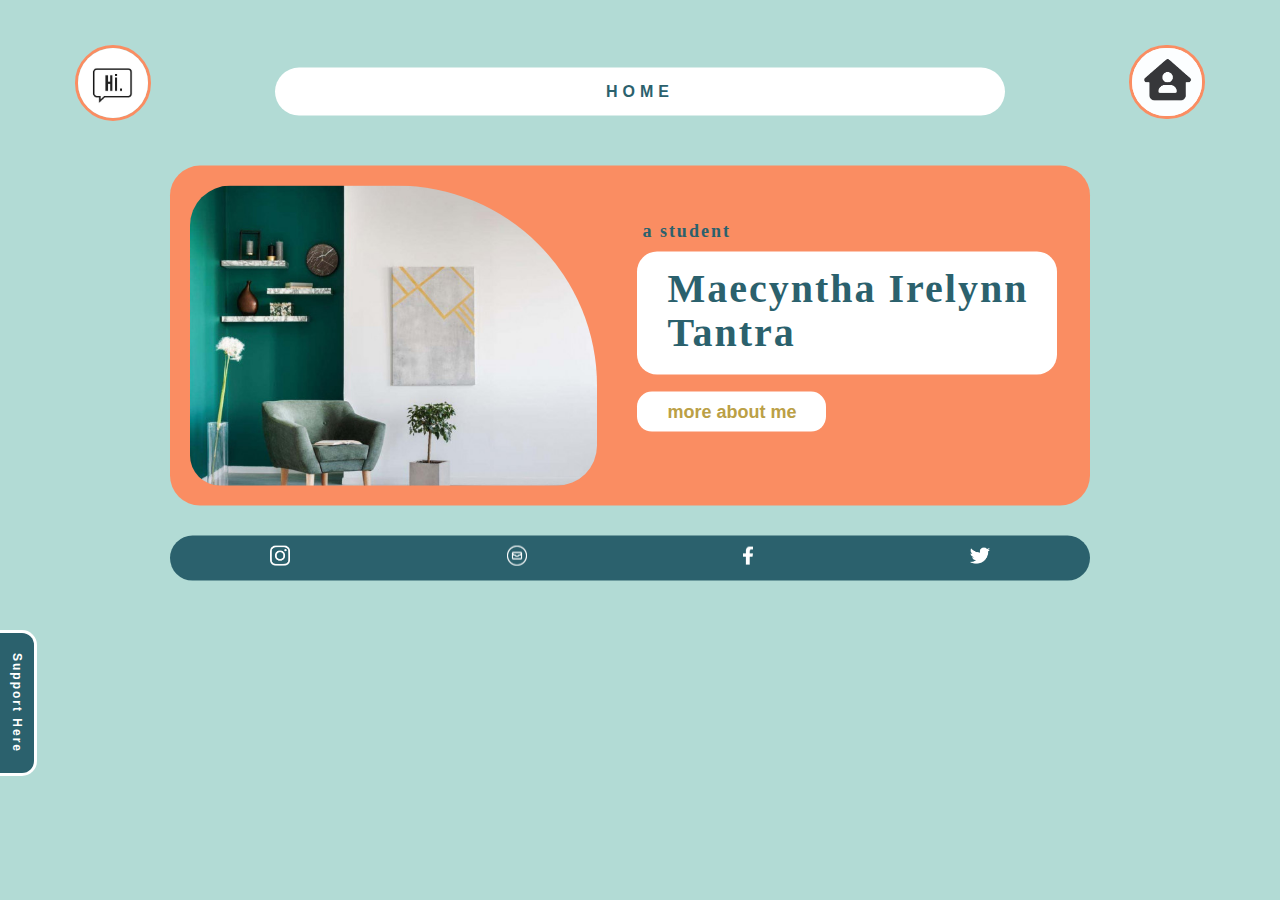
<file: index.html>
<!DOCTYPE html>
<html>
<head>
    <meta name="viewport" content="width=device-width, initial-scale=1.0">
    <title>| Home |g</title>
    <link rel="stylesheet" href="style.css">
</head>
<body>
    
    <div id="overlayMenu">
        <label for="toggle" id="icon" class="now">
            <span><img src="pict/home.jpg"</span>
        </label>
        <a href=index.html id="icon" class="hi">
            <span><img src="pict/hi.jpg"</span>
        </a>
        <input type="checkbox" name="" id="toggle">
        <div class="nav">
            <ul>
                <li><a class="active" href="index.html">Home</a></li>
                <li><a href="about.html">About</a></li>
                <li><a href="porto.html">Portofolio</a></li>
                <li><a href="contact.html">Contact</a></li>
            </ul>
        </div>
        
        <div id="isi">
            <div class="title">
                <h1 align="center">HOME</h1>
            </div>
            <div class="content">
                <div id="orange-highlight">
                    <div class="pict">
                        <img src="pict/interior.jpg">
                    </div>
                    <div class="sub">
                        <p>a student</p>
                        <h1>Maecyntha Irelynn Tantra</h1>
                        <div class="more">
                            <a href="about.html">more about me</a>
                        </div>
                    </div> 
                </div>
                <div id="dark-highlight">
                    <div class="logo">
                        <img src="pict/insta.png">
                    </div>
                    <div class="logo">
                        <img src="pict/email.png">
                    </div>
                    <div class="logo">
                        <img class="small" src="pict/fac.png">
                    </div>
                    <div class="logo">
                        <img src="pict/twit.png">
                    </div>
                </div>
            </div>
        </div>
        
    </div>
    <br />
    <div class="side">
        <a href="mailto: support@me.com">Support Here</a>
    </div>
    
    
    
</body>
</html>
</file>
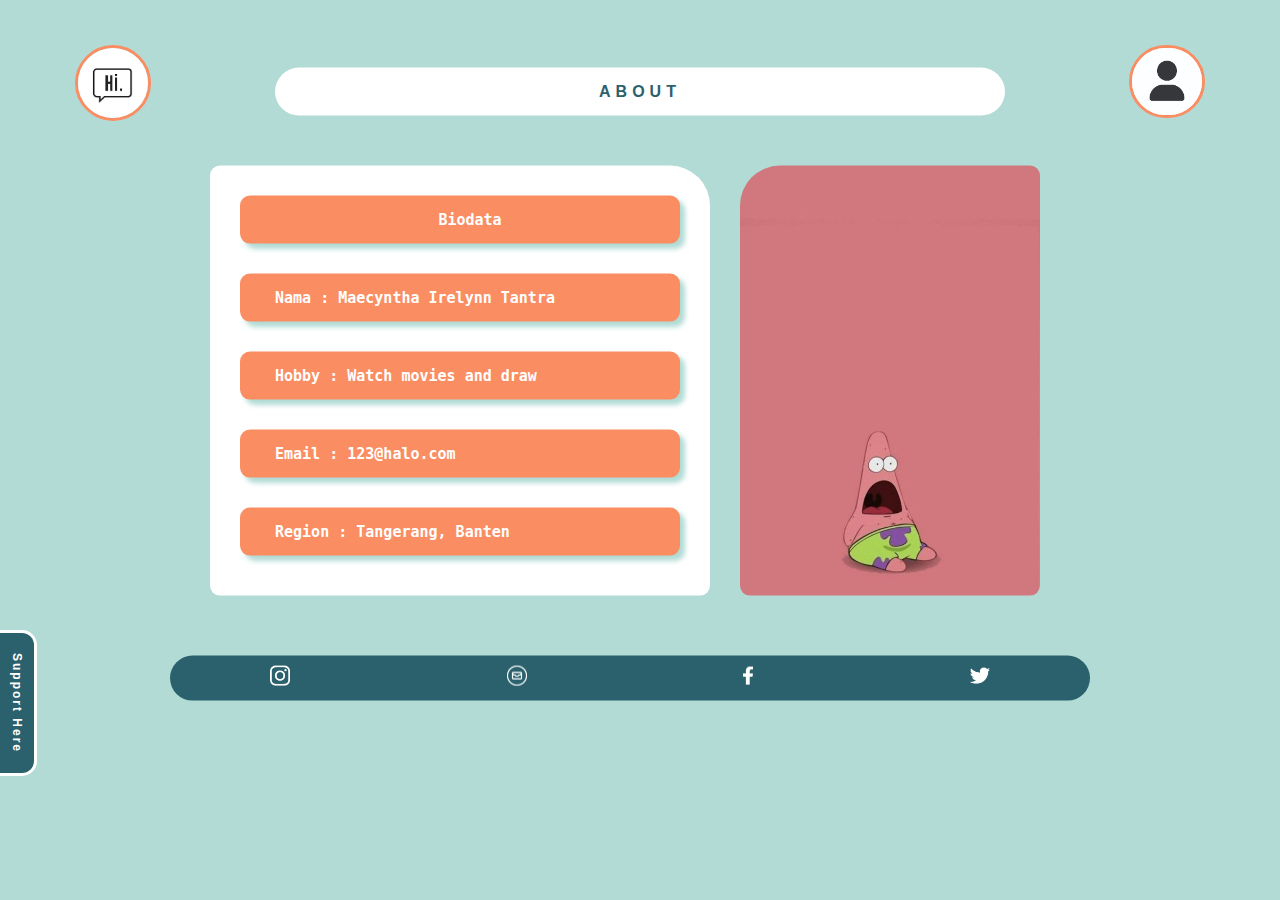
<file: about.html>
<!DOCTYPE html>
<html>
<head>
    <meta name="viewport" content="width=device-width, initial-scale=1.0">
    <title>| About |</title>
    <link rel="stylesheet" href="style.css">
</head>
<body>
    
    <div id="overlayMenu">
        <label for="toggle" id="icon" class="now">
            <span><img src="pict/about.jpg"</span> <!--ganti gambar-->
        </label>
        <a href=index.html id="icon" class="hi">
            <span><img src="pict/hi.jpg"</span>
        </a>
        <input type="checkbox" name="" id="toggle">
        <div class="nav">
            <ul> <!--ganti active sendiri-->
                <li><a href="index.html">Home</a></li>
                <li><a class="active" href="about.html">About</a></li> 
                <li><a href="porto.html">Portofolio</a></li>
                <li><a href="contact.html">Contact</a></li>
            </ul>
        </div>
        
        <div id="isi">
            <div class="title">
                <h1 align="center">ABOUT</h1> <!--ganti judul-->
            </div>
            <div class="content">
                <div id="highlight">
                    <div class="container">
                        <div class="con-con">
                            <p align="center"><b>Biodata</b></p>
                        </div>
                        <div class="con-con">
                            <p>Nama     : Maecyntha Irelynn Tantra</p>
                        </div>
                        <div class="con-con">
                            <p>Hobby    : Watch movies and draw</p>
                        </div>
                        <div class="con-con">
                            <p>Email    : 123@halo.com</p>
                        </div>
                        <div class="con-con">
                            <p>Region   : Tangerang, Banten</p>
                        </div>
                    </div>
                    <div class="additional">
                        <img src="pict/mini-3 (1).jpg">
                    </div>
                </div>
                <div id="dark-highlight">
                    <div class="logo">
                        <img src="pict/insta.png">
                    </div>
                    <div class="logo">
                        <img src="pict/email.png">
                    </div>
                    <div class="logo">
                        <img class="small" src="pict/fac.png">
                    </div>
                    <div class="logo">
                        <img src="pict/twit.png">
                    </div>
                </div>
                
            </div>
        </div>
        
    </div>
    <br />
    <div class="side">
        <a href="mailto: support@me.com">Support Here</a>
    </div>
    
</body>
</html>
</file>
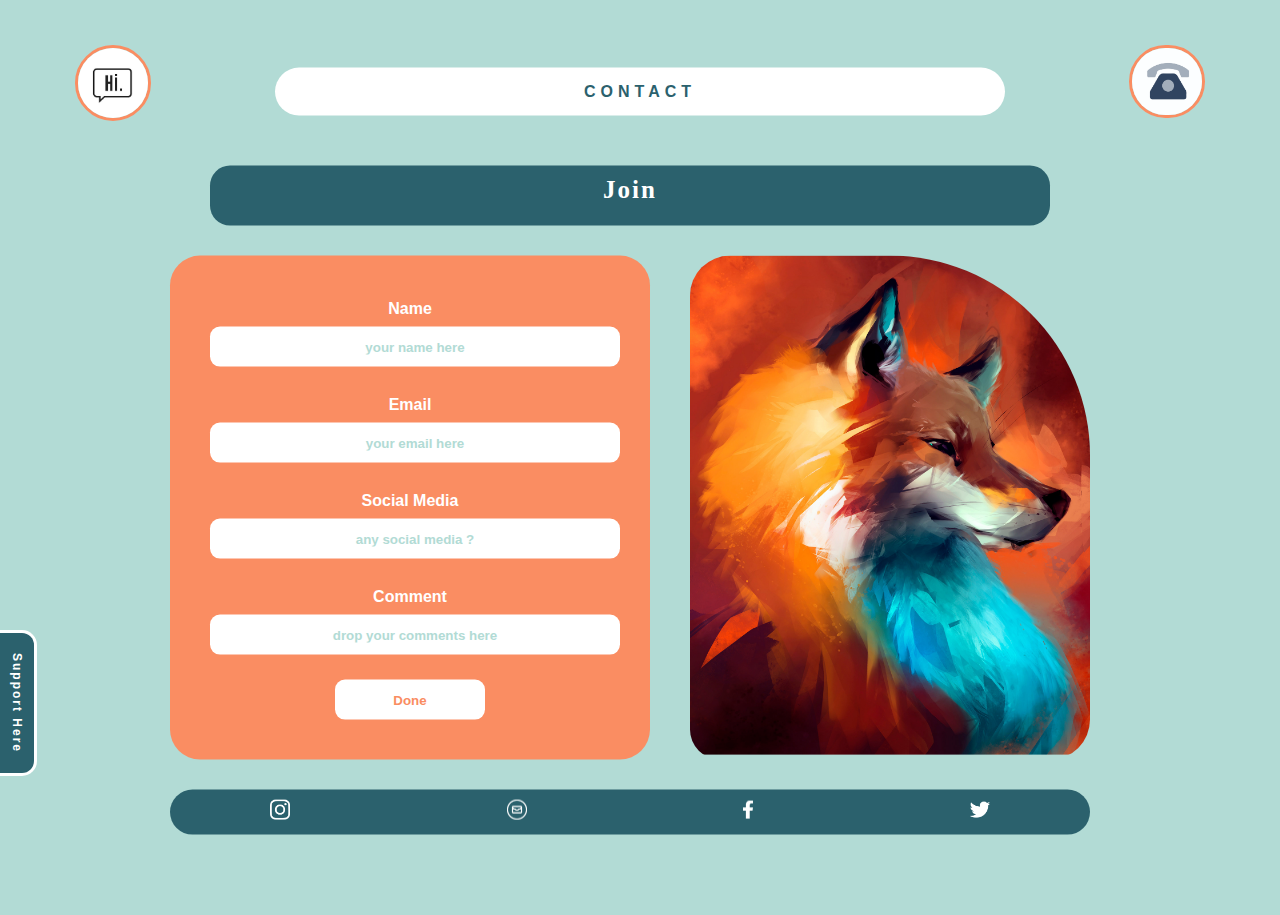
<file: contact.html>
<!DOCTYPE html>
<html>
<head>
    <meta name="viewport" content="width=device-width, initial-scale=1.0">
    <title>| Contact |</title>
    <link rel="stylesheet" href="style.css">
</head>
<body>
    
    <div id="overlayMenu">
        <label for="toggle" id="icon" class="now">
            <span><img src="pict/contact.jpg"</span> <!--ganti gambar-->
        </label>
        <a href=index.html id="icon" class="hi">
            <span><img src="pict/hi.jpg"</span>
        </a>
        <input type="checkbox" name="" id="toggle">
        <div class="nav">
            <ul> <!--ganti active manual-->
                <li><a href="index.html">Home</a></li>
                <li><a href="about.html">About</a></li> 
                <li><a href="porto.html">Portofolio</a></li>
                <li><a class="active" href="contact.html">Contact</a></li>
            </ul>
        </div>
        
        <div id="isi">
            <div class="title">
                <h1 align="center">CONTACT</h1> <!--ganti judul-->
            </div>
            <div class="content">
                <div class="friend">
                    <p>Join</p> 
                </div>
                <div id="highlight">
                    <form id="form" action="loading.html" method="get">
                        <div>
                            <label>Name</label>
                            <input placeholder="your name here" name="name" type="text"/>
                        </div>
                        <div>
                            <label>Email</label>
                            <input placeholder="your email here" name="email" type="email" />
                        </div>
                        <div>
                            <label>Social Media</label>
                            <input placeholder="any social media ?" name="media" type="text" />
                        </div>
                        <div>
                            <label>Comment</label>
                            <input placeholder="drop your comments here" name="comment" type="text" />
                        </div>
                        <div>
                            <button type="submit">Done</button>
                        </div>
                        
                    </form>
                    <div class="pict">
                        <img src="pict/painting-3.jpg">
                    </div>
                </div>

                <div id="dark-highlight">
                    <div class="logo">
                        <img src="pict/insta.png">
                    </div>
                    <div class="logo">
                        <img src="pict/email.png">
                    </div>
                    <div class="logo">
                        <img class="small" src="pict/fac.png">
                    </div>
                    <div class="logo">
                        <img src="pict/twit.png">
                    </div>
                </div>    
            </div>
        </div>
        
    </div>
    <br />
    <div class="side">
        <a href="mailto: support@me.com">Support Here</a>
    </div>
    
</body>
</html>
</file>
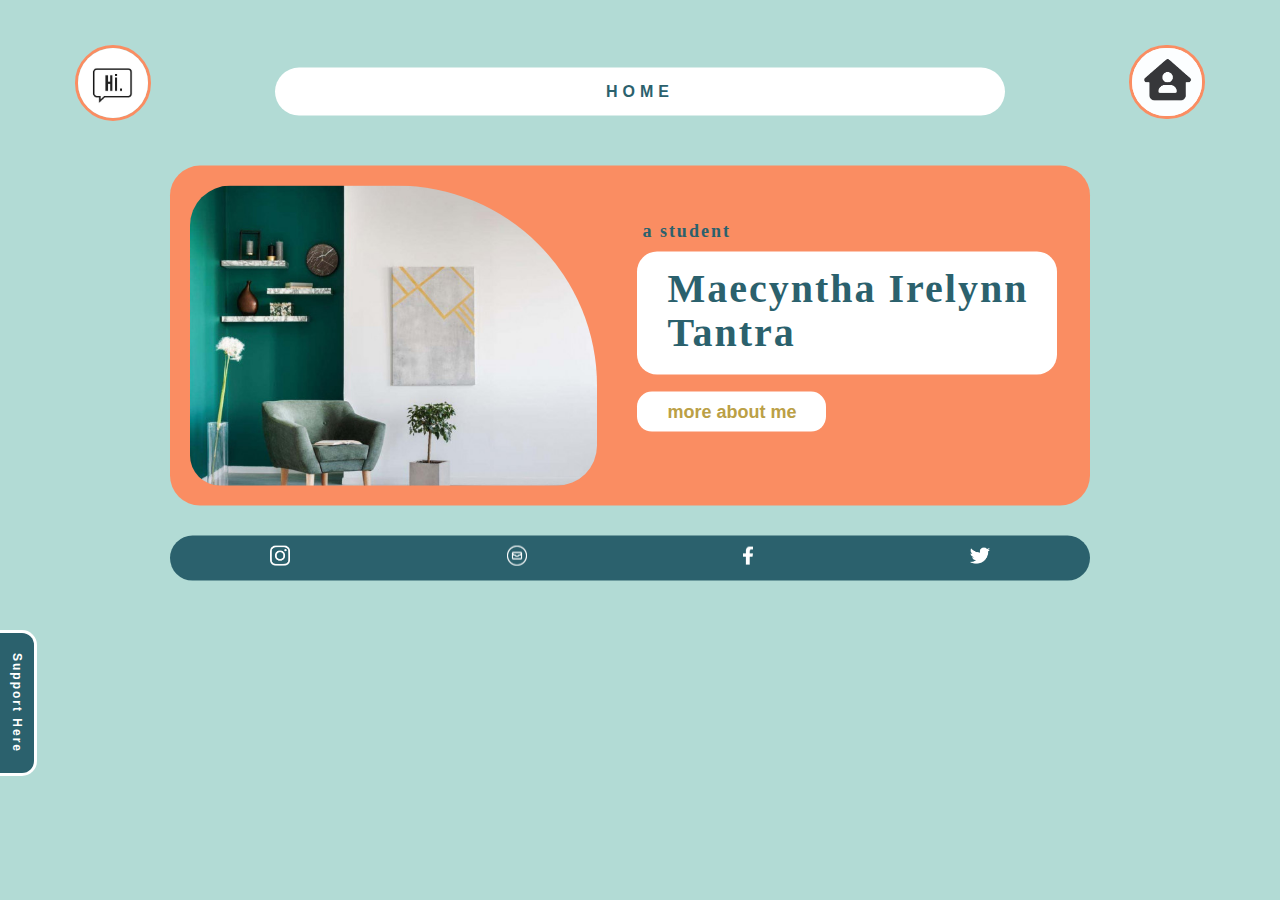
<file: home.html>
<!DOCTYPE html>
<html>
<head>
    <meta name="viewport" content="width=device-width, initial-scale=1.0">
    <title>Just Nothing</title>
    <link rel="stylesheet" href="style.css">
</head>
<body>
    
    <div id="overlayMenu">
        <label for="toggle" id="icon" class="now">
            <span><img src="pict/home.jpg"</span>
        </label>
        <a href=home.html id="icon" class="hi">
            <span><img src="pict/hi.jpg"</span>
        </a>
        <input type="checkbox" name="" id="toggle">
        <div class="nav">
            <ul>
                <li><a class="active" href="home.html">Home</a></li>
                <li><a href="about.html">About</a></li>
                <li><a href="porto.html">Portofolio</a></li>
                <li><a href="contact.html">Contact</a></li>
            </ul>
        </div>
        
        <div id="isi">
            <div class="title">
                <h1 align="center">HOME</h1>
            </div>
            <div class="content">
                <div id="orange-highlight">
                    <div class="pict">
                        <img src="pict/interior.jpg">
                    </div>
                    <div class="sub">
                        <p>a student</p>
                        <h1>Maecyntha Irelynn Tantra</h1>
                        <div class="more">
                            <a href="about.html">more about me</a>
                        </div>
                    </div> 
                </div>
                <div id="dark-highlight">
                    <div class="logo">
                        <img src="pict/insta.png">
                    </div>
                    <div class="logo">
                        <img src="pict/email.png">
                    </div>
                    <div class="logo">
                        <img class="small" src="pict/fac.png">
                    </div>
                    <div class="logo">
                        <img src="pict/twit.png">
                    </div>
                </div>
            </div>
        </div>
        
    </div>
    <br />
    <div class="side">
        <a href="mailto: support@me.com">Support Here</a>
    </div>
    
    
    
</body>
</html>
</file>
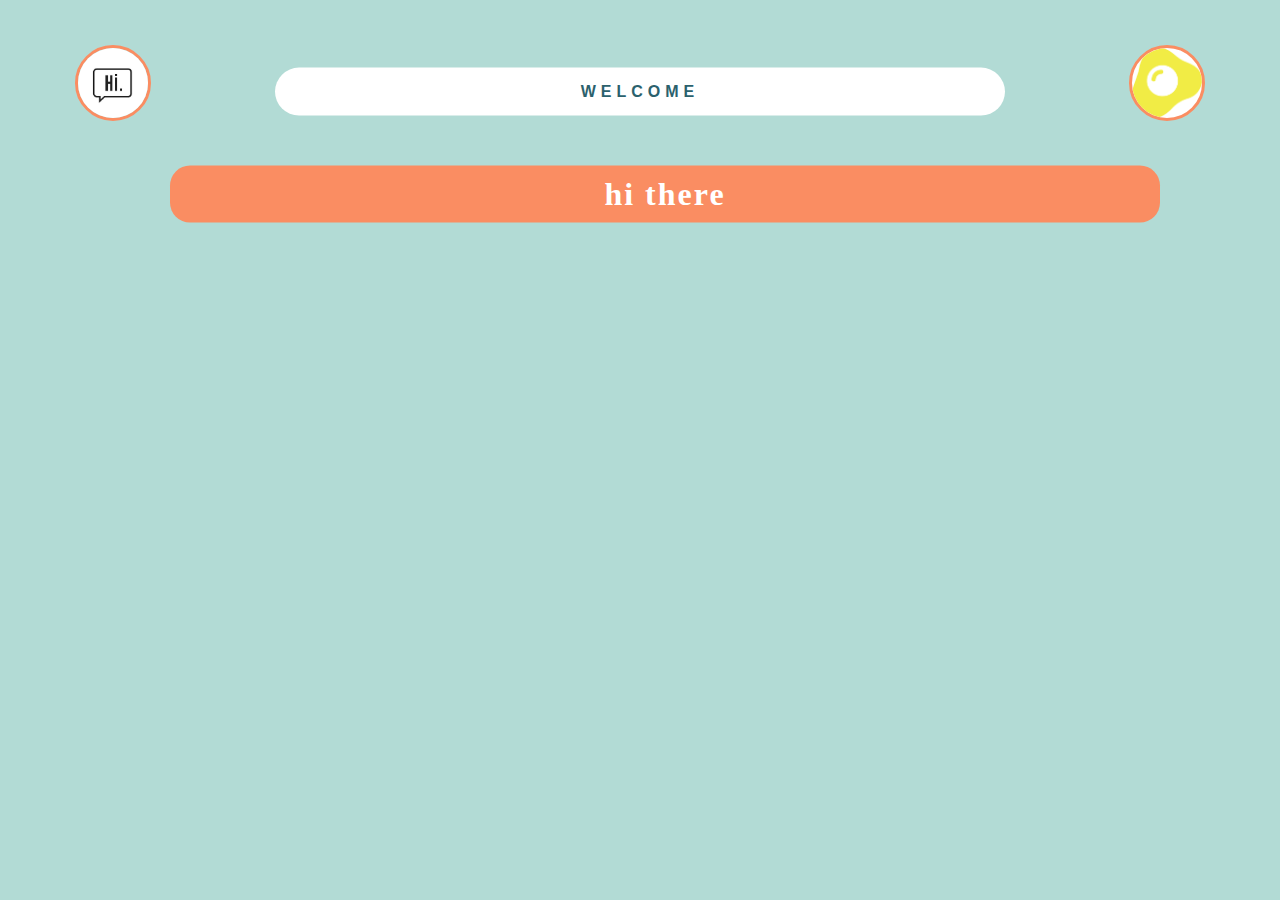
<file: loading.html>
<!DOCTYPE html>
<html>
<head>
    <meta name="viewport" content="width=device-width, initial-scale=1.0">
    <title>| Welcome |</title>
    <link rel="stylesheet" href="style.css">
</head>
<body>
    
    <div id="overlayMenu">
        <label for="toggle" id="icon" class="now">
            <span><img src="pict/egg.png"</span> <!--ganti gambar-->
        </label>
        <a href=index.html id="icon" class="hi">
            <span><img src="pict/hi.jpg"</span>
        </a>
        <input type="checkbox" name="" id="toggle">
        <div class="nav">
            <ul> <!--ganti active manual-->
                <li><a href="index.html">Home</a></li>
                <li><a href="about.html">About</a></li> 
                <li><a href="porto.html">Portofolio</a></li>
                <li><a href="contact.html">Contact</a></li>
            </ul>
        </div>
        
        <div id="isi">
            <div class="title">
                <h1 align="center">WELCOME</h1> <!--ganti judul-->
            </div>
            <div class="content">
                <div class="welcome">
                    <p>hi there</p> 
                </div>
            </div>
        </div>
    </div>
    
</body>
</html>
</file>
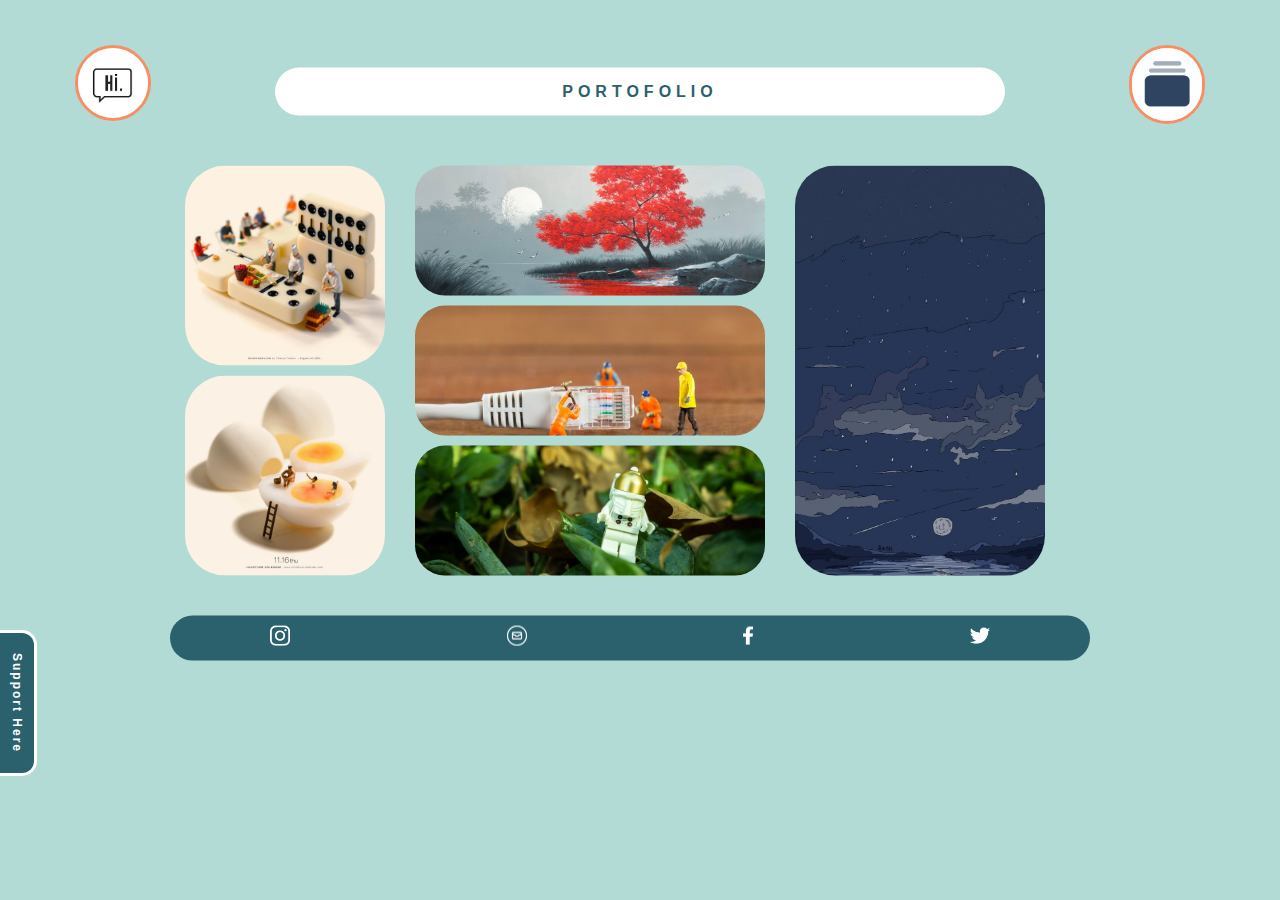
<file: porto.html>
<!DOCTYPE html>
<html>
<head>
    <meta name="viewport" content="width=device-width, initial-scale=1.0">
    <title>| Portofolio |</title>
    <link rel="stylesheet" href="style.css">
</head>
<body>
    
    <div id="overlayMenu">
        <label for="toggle" id="icon" class="now">
            <span><img src="pict/porto.jpg"</span> <!--ganti gambar-->
        </label>
        <a href=index.html id="icon" class="hi">
            <span><img src="pict/hi.jpg"</span>
        </a>
        <input type="checkbox" name="" id="toggle">
        <div class="nav">
            <ul> <!--ganti active sendiri-->
                <li><a href="index.html">Home</a></li>
                <li><a href="about.html">About</a></li> 
                <li><a class="active" href="porto.html">Portofolio</a></li>
                <li><a href="contact.html">Contact</a></li>
            </ul>
        </div>
        
        <div id="isi">
            <div class="title">
                <h1 align="center">PORTOFOLIO</h1> <!--ganti judul-->
            </div>
            <div class="content">
                <div id="highlight">
                    <div>
                        <div id="mini" class="normal">
                            <img src="pict/mini-1.jpg">
                        </div>
                        <div id="mini" class="normal">
                            <img src="pict/mini-2.jpg">
                        </div>
                    </div>

                    <div>
                        <div id="mini" class="big">
                            <img src="pict/mini-paint-1.jpg">
                        </div>
                        <div id="mini" class="big">
                            <img src="pict/mini-paint-2.jpg">
                        </div>
                        <div id="mini" class="big">
                            <img src="pict/mini-paint-3.jpg">
                        </div>
                    </div>

                    <div id="mini" class="thin">
                        <img src="pict/mini-3.jpg">
                    </div>
                </div>

                <div id="dark-highlight">
                    <div class="logo">
                        <img src="pict/insta.png">
                    </div>
                    <div class="logo">
                        <img src="pict/email.png">
                    </div>
                    <div class="logo">
                        <img class="small" src="pict/fac.png">
                    </div>
                    <div class="logo">
                        <img src="pict/twit.png">
                    </div>
                </div>
            </div>
        </div>
        
    </div>
    <br />
    <div class="side">
        <a href="mailto: support@me.com">Support Here</a>
    </div>
    
</body>
</html>
</file>
<file: style.css>
*{
    margin: 0;
    padding: 0;
}

body {
    font-family: Helvetica;
    width: 100%;
    height: 100vh;
    background: #B2DBD5;
}

#isi {
    margin: 0px 170px 0 170px;
    transform: translateY(-130%);
    -webkit-transform: translateY(-130%);
    -moz-transform: translateY(-130%);
    transition: 0.5s;
}

#isi .title {
    display: flex;
    justify-content: center;
    margin-top: 50px;
    margin-bottom: 30px;
}

#isi .title h1 { 
    padding: 15px;
    background-color: #fff;
    color: #2B616D;
    font-size: 16px;
    letter-spacing: 5px;
    font-weight: 600;
    display: flex;
    width: 700px; 
    justify-content: center;
    align-items: center;
    border-radius: 30px;
    
}

#isi .content {
    font-size: 20px;
    margin-top: 20px;
    padding-bottom: 50px;
    position: fixed;
}

#overlayMenu {
    position: relative;
    transition: 0.5s ease-in-out;
}

/*toggle icon*/
#icon.now {
    position: fixed;
    right: 50px;
    top: 30px;
    z-index: 50;
    cursor: pointer;
}

#icon.now img {
    background-color: white;
    border: #FA8D62 3px solid;
    border-radius: 100px;
    width: 70px;
}

#icon.hi {
    position: fixed;
    left: 50px;
    top: 30px;
    z-index: 80;
}

#icon.hi img {
    background-color: white;
    border: #FA8D62 3px solid;
    border-radius: 100px;
    width: 70px;
}

#icon img:hover {
    transform: scale(1.1, 1.1);
    -webkit-transform: scale(1.1, 1.1);
    -moz-transform: scale(1.1, 1.1);
    box-shadow: 0 0 20px #fff;
    transition: 0.2s;
}

#icon.now img:active {
    transform: scale(1, 1);
    -webkit-transform: scale(1, 1);
    -moz-transform: scale(1, 1);
    transition: 0.2s;
}

#icon.hi img:active {
    transform: scale(0.8, 0.8);
    -webkit-transform: scale(0.8, 0.8);
    -moz-transform: scale(0.8, 0.8);
    transition: 0.2s;
}

#icon {
    padding: 15px 25px;
    display: inline-block; /*perlu gak?*/
}

/*checkbox*/ 
input#toggle {
    display: none;
}

/*navigation*/
#overlayMenu .nav {
    display: flex;
    justify-content: center; 
    align-items: center;
    width: 100%;
    height: 40px;
    padding: 20px 0;
    background-color: #FA8D62;
    transform: translateY(-100%);
    -webkit-transform: translateY(-100%);
    -moz-transform: translateY(-100%);
    transition: 0.4s;
    border-radius:0 0 30px 30px;
}

#overlayMenu .nav ul li {
    display: inline-block;
    padding: 10px 20px;
    margin: 5px 0;
    overflow: hidden;
}

#overlayMenu .nav ul li a.active {
    background-color: #B2DBD5;
    border-radius: 18px;
    color: #2B616D;
    transition: 0.4s;
}

#overlayMenu .nav ul li a:hover {
    background-color: #B2DBD5;
    color: #2B616D;
    border-radius: 18px;
}

#overlayMenu .nav ul li a {
    color: white;
    text-decoration: none;
    display: flex;
    justify-content: center;
    align-self: center;
    font-size: 16px;
    font-weight: 700;
    line-height: 1em;
    padding: 10px;
    text-transform: uppercase;
    transition: 0.5s;
    width: 150px;
}

/*overlay menu display*/
input#toggle[type="checkbox"]:checked ~ div {
    transform: scale(1) translateY(0);
    -webkit-transform: scale(1) translateY(0);
    -moz-transform: scale(1) translateY(0);
    z-index: 60;
    transition: 0.5s;
}

/*side support button*/
.side {
    position: fixed;
    bottom: 120px;
}

.side a {
    height: 120px;
    background: #2B616D;
    color: #fff;
    padding: 10px;
    text-align-last: center;
    writing-mode: vertical-lr;
    text-orientation: mixed;
    text-decoration: none;
    font-size: 12px;
    letter-spacing: 2px;
    font-weight: 700;
    border-radius: 0 15px 15px 0;
    border: #fff solid 3px;
    border-left: none;
}

.side a:hover {
    background-color: #21a3c0;
    box-shadow: 0 0 20px #2B616D;
    transform: scale(1.1, 1.1);
    margin-left: 5px;
    transition: 0.5s;
}

/*highlight*/
#orange-highlight {
    display: flex;
    justify-content: space-between;
    align-items: center;
    width: 920px;
    background-color: #FA8D62;
    border-radius: 30px;
    margin-bottom: 30px;
}

#dark-highlight {
    display: flex;
    justify-content: space-between;
    align-items: center;
    width: 920px;
    height: 45px;
    background-color: #2B616D;
    border-radius: 30px;
    margin-bottom: 30px;
}

/*HOME*/
/*home content*/
#orange-highlight .pict {
    width: 450px;
    height: 300px;
    border-radius: 40px 200px 40px 30px;
    overflow: hidden;
    margin: 20px;
}

#orange-highlight .pict img {
    width: 500px;
    align-items: center;
    justify-content: center;
}

#orange-highlight .sub {
    width: 500px;
    height: 180px;
    padding-left: 20px;
    padding-bottom: 50px;
}

#orange-highlight .sub p {
    font-family: 'Segoe UI';
    font-weight: 600;
    font-size: 18px;
    letter-spacing: 2px;
    margin-bottom: 10px;
    color: #2B616D;
    padding-left: 5px;
}

#orange-highlight .sub h1 {
    font-family: 'Segoe UI';
    font-weight: 700;
    font-size: 40px;
    line-height: 110%;
    letter-spacing: 2px;
    margin-bottom: 25px;
    color: #2B616D;
    padding: 15px 10px 20px 30px;
    border-radius: 20px;
    background-color: #fff;
    width: 380px;
}

/*about me*/
#orange-highlight .sub a {
    padding: 10px 30px;
    border-radius: 15px;
    text-decoration: none;
    background-color: #fff;
    width: 150px;
    font-size: 18px;
    font-weight: 600;
    color: #bba046;
}

.sub a:hover {
    border: #2B616D solid 2px;
    box-shadow: 0 0 8px #fff;
    transition: 0.2s;
}

/*home social media*/
#dark-highlight .logo {
    cursor: pointer;
    margin-left: 80px;
    margin-right: 80px;
}

#dark-highlight .logo img {
    padding: 20px;
    width: 20px;
}

/*facebook*/
#dark-highlight .logo img.small {
    padding: 20px;
    width: 10px;
}

#dark-highlight .logo img:hover {
    transform: scale(1.2, 1.2);
    transition: 0.2s;
}

/*Contact*/

.friend {
    display: flex;
    text-align: center;
    margin: 0 40px 40px 40px;
    margin-bottom: 30px;
}

.friend p {
    font-family: 'Segoe UI';
    font-weight: 700;
    font-size: 25px;
    letter-spacing: 2px;
    color: #fff;
    background-color: #2B616D;
    width: 820px;
    height: 40px;
    padding: 10px;
    border-radius: 20px;
}

/*form*/

#highlight {
    display: flex;
    margin-bottom: 30px;
}

#form {
    text-align: center;
    background-color: #FA8D62;
    padding: 40px;
    width: 400px;
    border-radius: 30px;
    display: flex;
    flex-direction: column;
}

#form label {
    font-size: 16px;
    font-weight: 700;
    color: #fff;
}

#form input {
    align-items: center;
    border: none;
    height: 30px;
    width: 400px;
    border-radius: 10px;
    margin-top: 8px;
    margin-bottom: 25px;
    padding: 5px;
    outline: none; 
}

#highlight input::placeholder {
    text-align: center;
    font-weight: 700;
    color: #B2DBD5;
}

#highlight button {
    justify-self: center;
    align-items: center;
    font-weight: 600;
    border: none;
    height: 40px;
    width: 150px;
    padding: 5px;
    border-radius: 10px;
    background-color: #fff;
    color: #FA8D62;
}

#highlight button:hover {
    transform: scale(1.1, 1.1);
    cursor: pointer;
    transition: 0.3s;
}

#highlight .pict {
    width: 400px;
    border-radius: 40px 200px 40px 30px;
    overflow: hidden;
    margin-left: 40px;
}

#highlight .pict img {
    width: 400px;
    align-items: center;
    justify-content: center;
}

/*loading page*/
.welcome {
    display: flex;
    text-align: center;
    justify-content: center;
    margin-bottom: 30px;
}

.welcome p {
    font-family: 'Segoe UI'; font-weight: 700; font-size: 32px;
    letter-spacing: 2px;
    color: #fff; background-color: #FA8D62;
    width: 970px;
    padding: 10px;
    border-radius: 20px;
}

/*porto page*/

#highlight #mini {
    overflow: hidden;
    margin: 0 15px 10px 15px;
}

#highlight #mini.normal {
    border-radius: 40px;
    width: 200px;
    height: 200px;
}

#highlight #mini img {
    width: 200px;
}

#highlight #mini:hover {
    transform: scale(1.1, 1.1);
    transition: 0.6s;
}

#highlight #mini.thin {
    border-radius: 40px;
    width: 250px;
    height: 410px;
}

#highlight #mini.thin img {
    width: 250px;
}

#highlight #mini.big {
    border-radius: 30px;
    width: 350px;
    height: 130px;
}

#highlight #mini.big img {
    align-self: center;
    width: 350px;
    transform: translateY(-15%);
}

.container {
    margin-left: 40px;
    font-family: monospace;
    font-weight: 600;
    font-size: 15px;
    background-color: #fff;
    width: 500px;
    height: 430px;
    border-radius: 10px 40px 10px 10px;
    margin-right: 30px;
    margin-bottom: 30px;
}

.container div.con-con {
    margin: 30px 30px 2px 30px;
    border-radius: 10px;
}

.container .con-con {
    background-color: #FA8D62;
    box-shadow: 5px 5px 5px #B2DBD5;
    color: #fff;
    padding: 15px;
}

.container .con-con p {
    margin-left: 20px;
}

#highlight .additional {
    width: 300px;
    height: 430px;
    overflow: hidden;
    border-radius: 40px 10px 10px 10px;
}

#highlight .additional img {
    width: 300px;
    transform: translateY(-10%);
}
</file>
